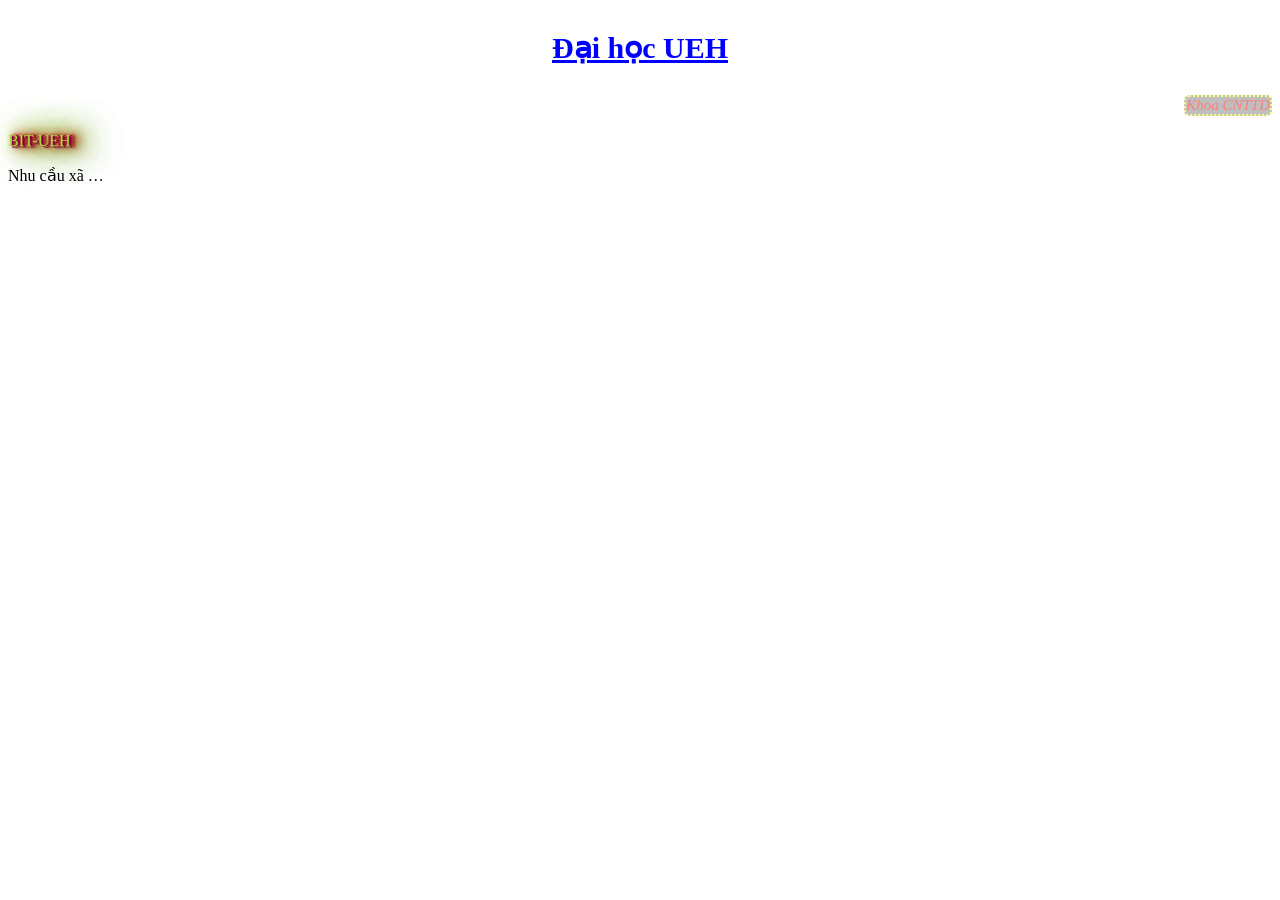
<file: VeNha/Bai2/BaiTap2.html>
<!DOCTYPE html>
<html lang="vi">
<head>
    <meta charset="UTF-8">
    <title>Bài tập 2</title>
<link rel="stylesheet" href="BaiTap2.css"></head>
<body>

    <p class="text-a">Đại học UEH</p>

    <p class="text-b">Khoa CNTTD</p>

    <p class="text-c">BIT-UEH</p>

    <p class="text-e">Nhu cầu xã hội Ngành Thương mại điện tử (TMĐT) tại Việt Nam hiện nay đang có những bước tăng trưởng mạnh mẽ và ngày càng đóng góp nhiều hơn cho sự phát triển kinh tế xã hội của đất nước. Thị trường TMĐT Việt Nam đã trở nên sôi động hơn khi có nhiều</p>

</body>
</html>
</file>
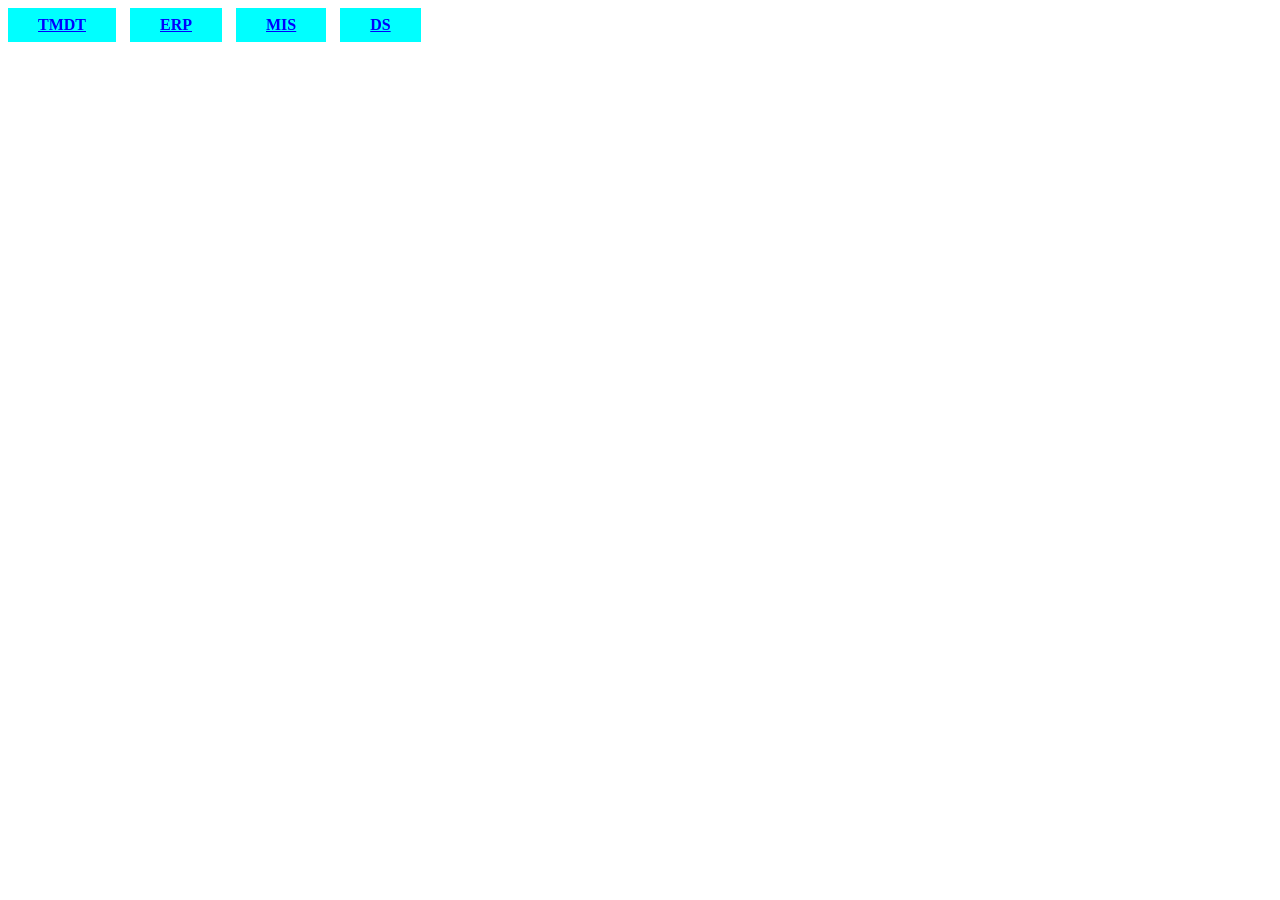
<file: VeNha/Bai4/BaiTap4.html>
<!DOCTYPE html>
<html lang="vi">
<head>
    <meta charset="UTF-8">
    <title>Bài 4</title>
    <link rel="stylesheet" href="BaiTap4.css">
</head>
<body>

    <ul>
        <li><a href="#">TMDT</a></li>
        <li><a href="#">ERP</a></li>
        <li><a href="#">MIS</a></li>
        <li><a href="#">DS</a></li>
    </ul>

</body>
</html>
</file>
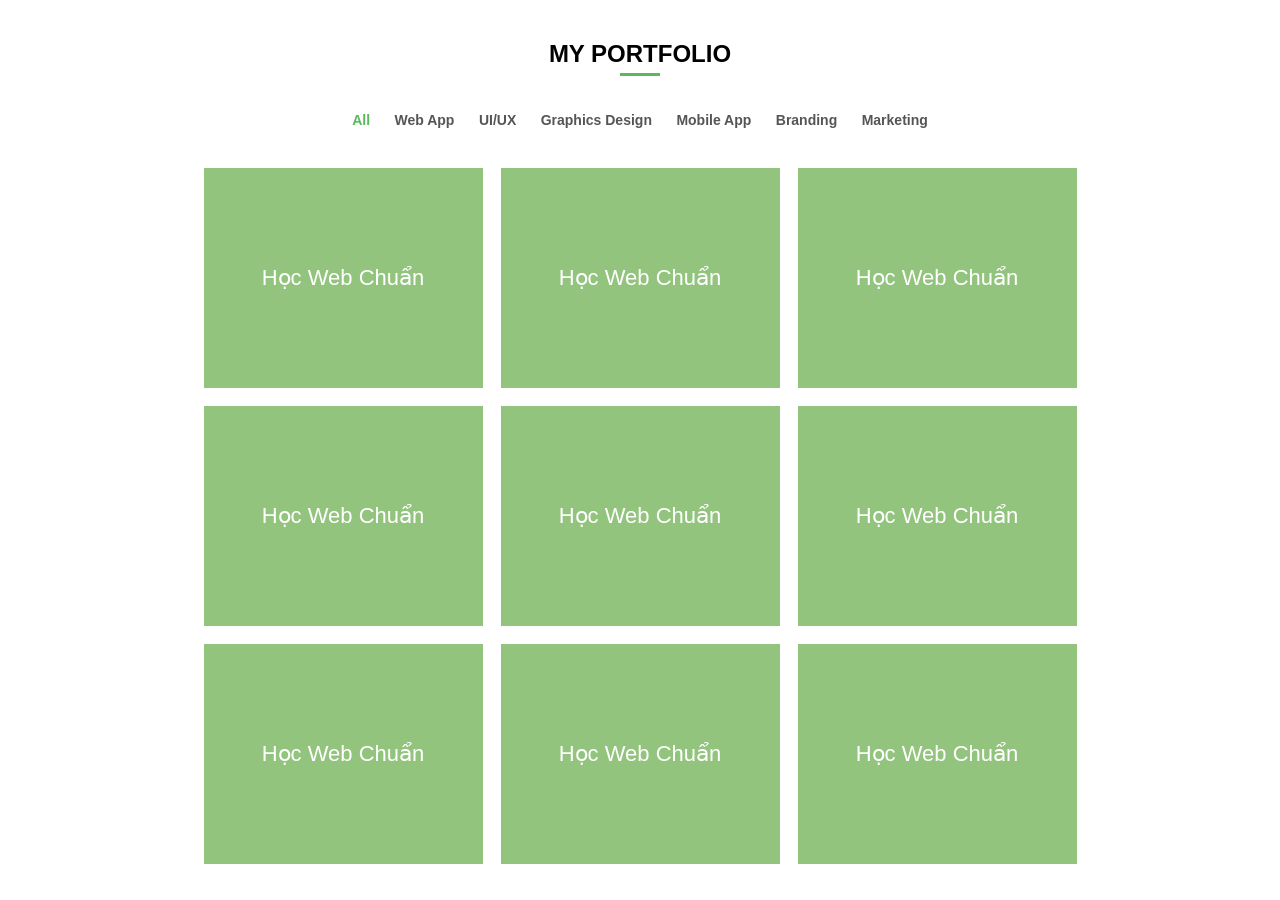
<file: VeNha/Bai6/BaiTap6.html>
<!doctype html>
<html lang="en">
<head>
    <meta charset="utf-8">
    <title>Học web chuẩn</title>
    <link rel="stylesheet" href="BaiTap6.css">
</head>
<body>
    <section class="portfolio">
        <h2>MY PORTFOLIO</h2>
        <ul class="list-tab">
            <li class="active"><a href="./">All</a></li>
            <li><a href="./">Web App</a></li>
            <li><a href="./">UI/UX</a></li>
            <li><a href="./">Graphics Design</a></li>
            <li><a href="./">Mobile App</a></li>
            <li><a href="./">Branding</a></li>
            <li><a href="./">Marketing</a></li>
        </ul>
        <ul class="galerry">
            <li><a href="./"><span>Học Web Chuẩn</span></a></li>
            <li><a href="./"><span>Học Web Chuẩn</span></a></li>
            <li><a href="./"><span>Học Web Chuẩn</span></a></li>
            <li><a href="./"><span>Học Web Chuẩn</span></a></li>
            <li><a href="./"><span>Học Web Chuẩn</span></a></li>
            <li><a href="./"><span>Học Web Chuẩn</span></a></li>
            <li><a href="./"><span>Học Web Chuẩn</span></a></li>
            <li><a href="./"><span>Học Web Chuẩn</span></a></li>
            <li><a href="./"><span>Học Web Chuẩn</span></a></li>
        </ul>
    </section>
</body>
</html>
</file>
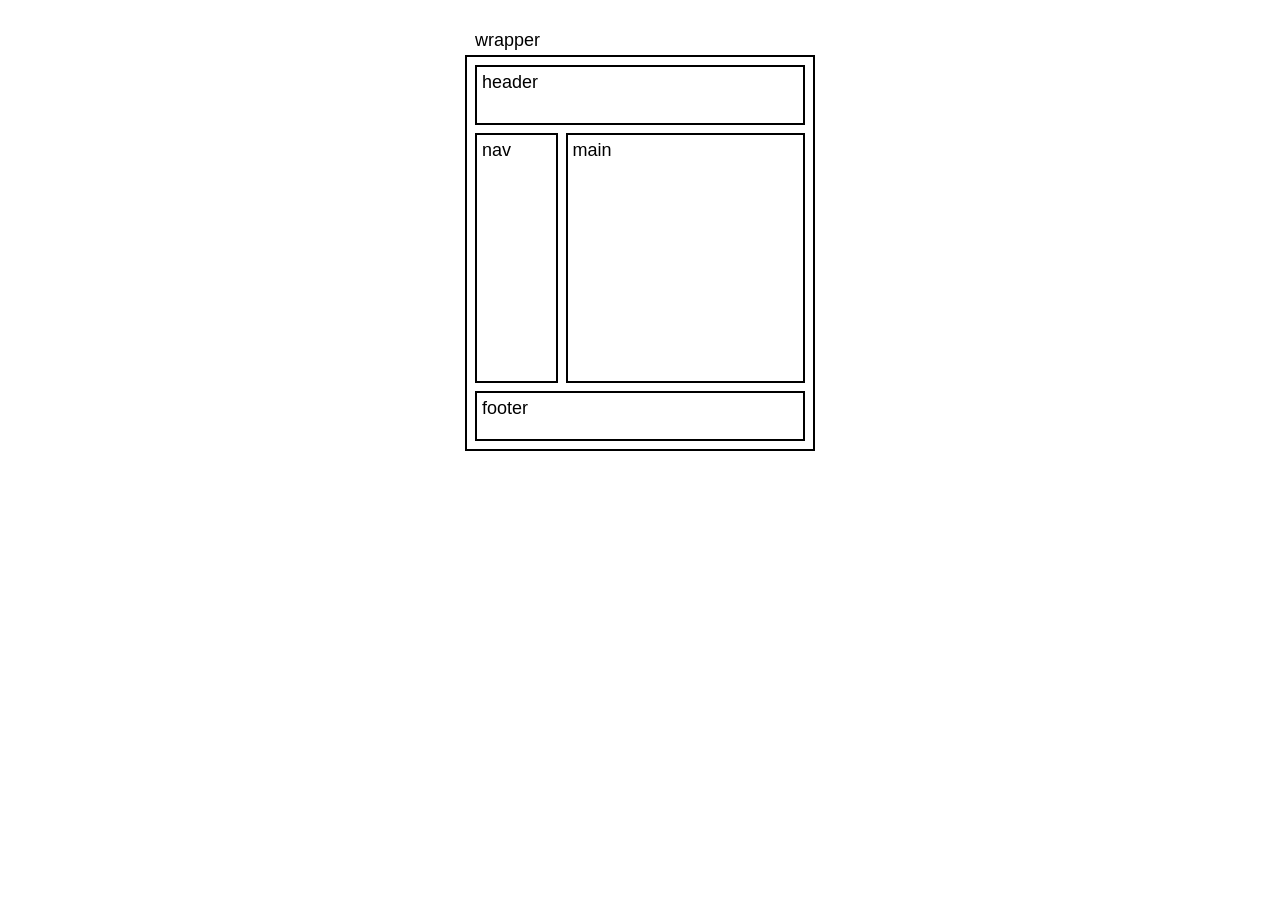
<file: VeNha/Bai7/BaiTap7.html>
<!doctype html>
<html lang="en">
<head>
    <meta charset="utf-8">
    <title>Bài 7 - Bố cục Layout</title>
    <link rel="stylesheet" href="BaiTap7.css">
</head>
<body>
    <div class="outer-container">
        <span class="title-wrapper">wrapper</span>
        <div id="wrapper">
            <header>header</header>
            <nav>nav</nav>
            <main>main</main>
            <footer>footer</footer>
        </div>
    </div>
</body>
</html>
</file>
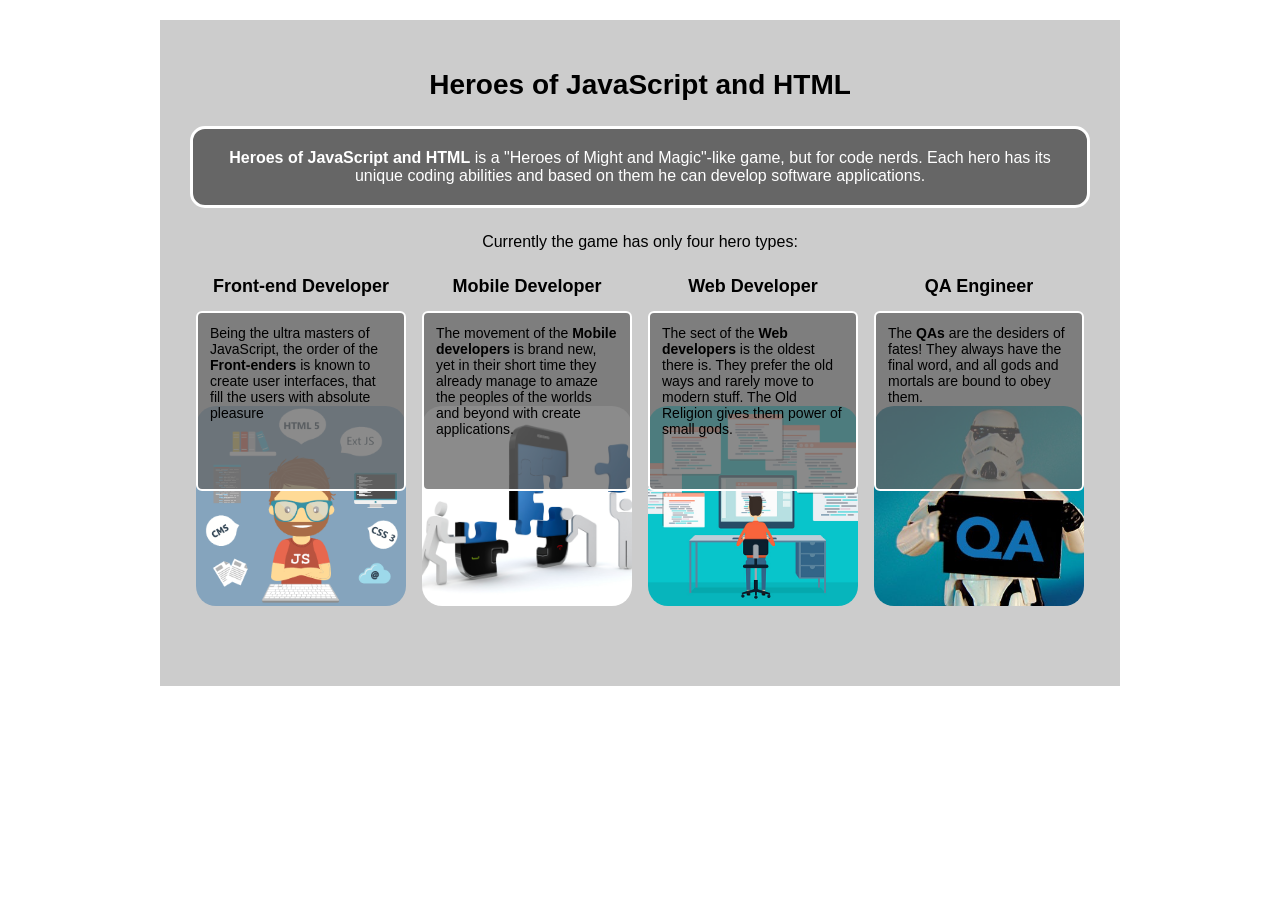
<file: VeNha/Bai8(a)/BaiTap8(a).html>
<!DOCTYPE html>
<html lang="en">

<head>
    <meta charset="UTF-8">
    <title>Heroes of JavaScript and HTML</title>    
    <style> 
        ul.heroes-list {
            display: flex;
            justify-content: space-between;
            list-style: none;
            padding: 0;
            margin: 0;
        }

        #root {
            width: 960px;
            margin: 20px auto;
            font-size: 16px;
            background-color: #cccccc;
            padding: 30px;
            box-sizing: border-box;
            font-family: Arial, sans-serif;
        }

        .header {
            font-size: 28px;
            text-align: center;
            margin-bottom: 25px;
        }

        #root > .description {
            margin: 0 auto 25px auto;
            background-color: #666666;
            color: #ffffff;
            padding: 20px;
            border: 3px solid #ffffff;
            border-radius: 15px;
            text-align: center;
        }

        .remark {
            text-align: center;
            margin-bottom: 25px;
        }

        .hero-item {
            width: 210px;
            display: inline-block;
            vertical-align: top;
            margin: 0 6px;
            position: relative;
            height: 380px;
        }

        .hero-item h2 {
            font-size: 18px;
            text-align: center;
            margin: 0 0 10px 0;
        }

        .hero-item .description {
            position: absolute;
            top: 35px;
            left: 0;
            margin: 0;
            font-size: 14px;
            background-color: rgba(100, 100, 100, 0.75);
            color: #000000;
            height: 180px;
            text-align: left;
            padding: 12px;
            border: 2px solid #ffffff;
            border-radius: 6px;
            z-index: 2;
            box-sizing: border-box;
        }

        .hero-item img {
            position: absolute;
            top: 130px;
            left: 0;
            width: 210px;
            height: 200px;
            border: none;
            border-radius: 20px;
            object-fit: cover;
            z-index: 1;
        }
    </style>
</head>

<body>
    <div id="root">
        <h1 class="header">
            <i class="fas fa-address-card"></i>
            Heroes of JavaScript and HTML</h1>
            
        <p class="description">
            <i class="fab fa-android"></i>
            <strong>Heroes of JavaScript and HTML</strong> is a "Heroes of Might and Magic"-like game, but for code nerds.
            Each hero has its unique coding abilities and based on them he can develop software applications.
        </p>
        <div class="container">
            <p class="remark">Currently the game has only four hero types:</p>
            <ul class="heroes-list">
                <li class="hero-item">
                    <h2>Front-end Developer</h2>
                    <p class="description">
                        Being the ultra masters of JavaScript, the order of the <strong>Front-enders</strong> is known to
                        create user interfaces, that fill the users with absolute pleasure
                    </p>
                    <img class="animated infinite bounce delay-2s" src="imgs/fe.png" alt="">
                </li>
                <li class="hero-item">
                    <h2>Mobile Developer</h2>
                    <p class="description">
                        The movement of the <strong>Mobile developers</strong> is brand new, yet in their short time they
                        already manage to amaze the peoples of the worlds and beyond with create applications.
                    </p>
                    <img src="imgs/mobile.jpg" alt="">
                </li>
                <li class="hero-item">
                    <h2>Web Developer</h2>
                    <p class="description">
                        The sect of the <strong>Web developers</strong> is the oldest there is. They prefer the old ways and rarely move to modern stuff. The Old Religion gives them power of small gods. 
                    </p>
                    <img src="imgs/web.jpg" alt="">
                </li>
                <li class="hero-item">
                    <h2>QA Engineer</h2>
                    <p class="description">
                        The <strong>QAs</strong> are the desiders of fates! They always have the final word, and all gods and mortals are bound to obey them.
                    </p>
                    <img src="imgs/qa.jpg" alt="">
                </li>
            </ul>
        </div>
    </div>
</body>

</html>
</file>
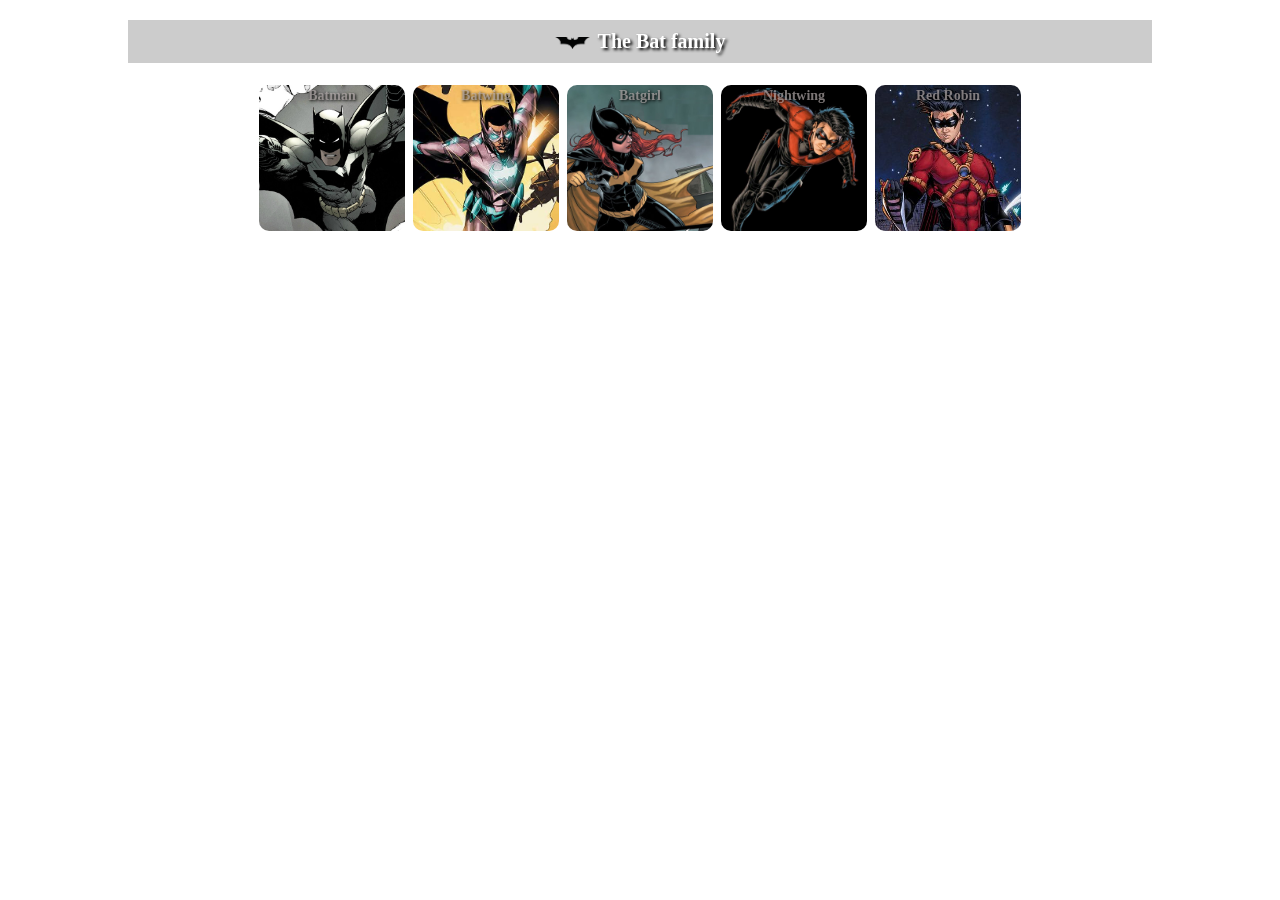
<file: VeNha/Bai8(b)/Bai8(b).html>
<!DOCTYPE html>
<html lang="en">
<head>
    <meta charset="UTF-8">
    <title>The Bat Family</title>
    <link rel="stylesheet" href="Bai8(b).css">
</head>
<body>
    <div id="root">
        <h1 id="site-header"><span>The Bat family<span></h1>
        <ul class="superheroes">
            <li>
                <strong class="hero-header">Batman</strong>
                <img src="imgs/superhero-1.jpg" alt="">
                <a href="https://en.wikipedia.org/wiki/Batman">Read more</a>
            </li>
            <li>
                <strong class="hero-header">Batwing</strong>
                <img src="imgs/superhero-2.jpg" alt="">
                <a href="https://en.wikipedia.org/wiki/Batwing_(DC_Comics)">Read more</a>
            </li>
            <li>
                <strong class="hero-header">Batgirl</strong>
                <img src="imgs/superhero-3.jpg" alt="">
                <a href="https://en.wikipedia.org/wiki/Batgirl">Read more</a>
            </li>
            <li>
                <strong class="hero-header">Nightwing</strong>
                <img src="imgs/superhero-4.jpg" alt="">
                <a href="https://en.wikipedia.org/wiki/Nightwing">Read more</a>
            </li>
            <li>
                <strong class="hero-header">Red Robin</strong>
                <img src="imgs/superhero-5.jpg" alt="">
                <a href="https://en.wikipedia.org/wiki/Red_Robin_(comics)">Read more</a>
            </li>
        </ul>
    </div>
</body>
</html>
</file>
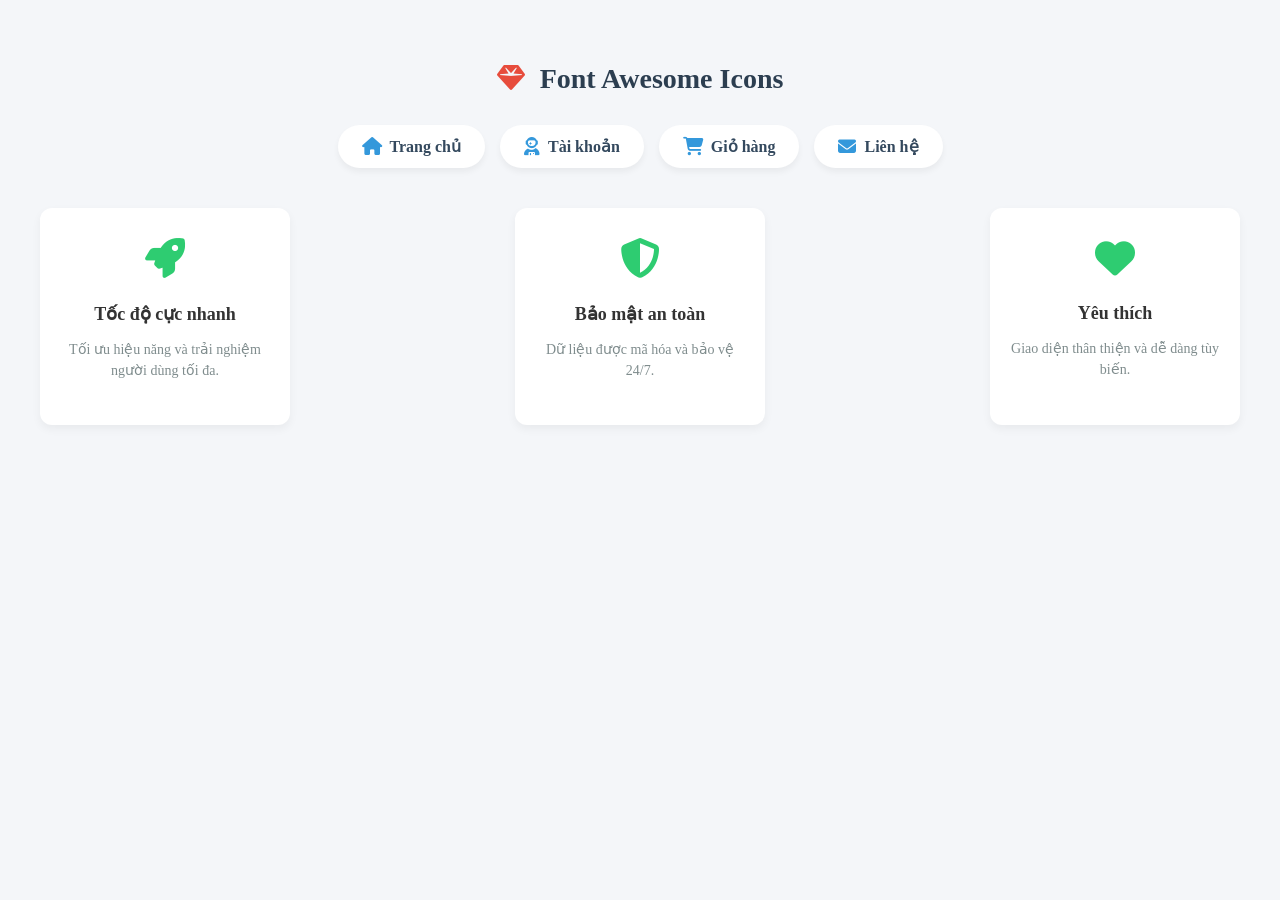
<file: VeNha/Bai9/BaiTap9.html>
<!DOCTYPE html>
<html lang="vi">
<head>
    <meta charset="UTF-8">
    <meta name="viewport" content="width=device-width, initial-scale=1.0">
    <title>Bài 9 - Sử dụng Font Awesome</title>
    <link rel="stylesheet" href="https://cdnjs.cloudflare.com/ajax/libs/font-awesome/6.5.1/css/all.min.css">
    <link rel="stylesheet" href="BaiTap9.css">
</head>
<body>

    <div class="container">
        <h2><i class="fa-solid fa-gem"></i> Font Awesome Icons</h2>
        
        <ul class="icon-menu">
            <li>
                <a href="#">
                    <i class="fa-solid fa-house"></i>
                    <span>Trang chủ</span>
                </a>
            </li>
            <li>
                <a href="#">
                    <i class="fa-solid fa-user-astronaut"></i>
                    <span>Tài khoản</span>
                </a>
            </li>
            <li>
                <a href="#">
                    <i class="fa-solid fa-cart-shopping"></i>
                    <span>Giỏ hàng</span>
                </a>
            </li>
            <li>
                <a href="#">
                    <i class="fa-solid fa-envelope"></i>
                    <span>Liên hệ</span>
                </a>
            </li>
        </ul>

        <div class="features">
            <div class="feature-card">
                <i class="fa-solid fa-rocket feature-icon"></i>
                <h3>Tốc độ cực nhanh</h3>
                <p>Tối ưu hiệu năng và trải nghiệm người dùng tối đa.</p>
            </div>
            <div class="feature-card">
                <i class="fa-solid fa-shield-halved feature-icon"></i>
                <h3>Bảo mật an toàn</h3>
                <p>Dữ liệu được mã hóa và bảo vệ 24/7.</p>
            </div>
            <div class="feature-card">
                <i class="fa-solid fa-heart feature-icon"></i>
                <h3>Yêu thích</h3>
                <p>Giao diện thân thiện và dễ dàng tùy biến.</p>
            </div>
        </div>
    </div>

</body>
</html>
</file>
<file: VeNha/Bai2/BaiTap2.css>
body {
    background-image: url('https://ueh.edu.vn/schools/college/images/logo/bit-header-logo.png'); 
    background-size: 30px;                
    background-repeat: repeat;             
    background-attachment: fixed;          
}

.text-a {
    color: blue;
    text-align: center;
    font-weight: bold;
    text-decoration: underline;
    font-size: 30px;
}

.text-b {
    color: red;
    text-align: right;
    font-style: italic;
    border: 2px dotted yellow;
    border-radius: 5px;
    background-color: gray;
    font-size: 15px;
    opacity: 0.5;
    display: table; 
    margin-left: auto; 
}

.text-c {
    color: #A7DD3C;
    text-shadow: 2px 0 0px #800040, 3px 2px 0px rgba(77,0,38,0.5), 
    3px 0 3px #FF002B, 5px 0 3px #800015, 6px 2px 3px rgba(77,0,13,0.5), 
    6px 0 9px #FF5500, 8px 0 9px #802A00, 9px 2px 9px rgba(77,25,0,0.5), 
    9px 0 18px #FFD500, 11px 0 18px #806A00, 12px 2px 18px rgba(77,66,0,0.5), 
    12px 0 30px #D4FF00, 14px 0 30px #6A8000, 15px 2px 30px rgba(64,77,0,0.5), 
    15px 0 45px #80FF00, 17px 0 45px #408000, 17px 2px 45px rgba(38,77,0,0.5);
}

.text-e {
    width: 100px;             
    height: 50px;             
    overflow: hidden;         
    text-overflow: ellipsis;  
    white-space: nowrap;      
}
</file>
<file: VeNha/Bai4/BaiTap4.css>
ul {
    list-style-type: none;
    padding: 0;
    margin: 0;
}

ul li {
    display: inline-block;
    margin-right: 10px;
}

ul li a {
    display: inline-block;
    background-color: cyan;
    color: blue;
    padding: 8px 30px;
    text-decoration: underline;
    font-weight: bold;
    font-family: 'Times New Roman', Times, serif;
}
</file>
<file: VeNha/Bai6/BaiTap6.css>
body {
    font-family: Arial, sans-serif; margin: 0;
    padding: 20px; background-color: #fff;
}
.portfolio {
    width: 900px; margin: 0 auto; text-align: center;
}
.portfolio h2 {
    font-size: 24px; font-weight: bold;
    margin-bottom: 15px; position: relative;
    display: inline-block; padding-bottom: 8px;
}
.portfolio h2::after {
    content: ""; position: absolute;
    bottom: 0; left: 50%;
    transform: translateX(-50%); width: 40px;
    height: 3px; background-color: #5cb85c;
}
.list-tab {
    list-style: none; padding: 0;
    margin: 20px 0 30px 0;
}
.list-tab li {
    display: inline-block; margin: 0 10px;
}
.list-tab li a {
    text-decoration: none; color: #555;
    font-weight: bold; font-size: 14px;
}
.list-tab li.active a {
    color: #5cb85c;
}
.galerry {
    list-style: none; padding: 0;
    margin: 0; font-size: 0;
}
.galerry li {
    display: inline-block; width: 31%;
    margin: 1%; box-sizing: border-box;
}
.galerry li a {
    display: flex;
    justify-content: center;
    align-items: center;
    height: 220px;
    background-color: #93c47d; 
    text-decoration: none;
    color: #ffffff;
    font-size: 22px;
    font-weight: normal;
}
</file>
<file: VeNha/Bai7/BaiTap7.css>
.outer-container {
    width: 350px;
    margin: 30px auto;
}
.title-wrapper {
    display: block;
    font-family: sans-serif;
    font-size: 18px;
    margin-bottom: 4px;
    margin-left: 10px;
}

#wrapper {
    display: grid;
    grid-template-columns: 25% 1fr;
    gap: 8px;
    border: 2px solid #000;
    padding: 8px;
    box-sizing: border-box;
}
header, footer {
    grid-column: 1 / -1;
}
header, nav, main, footer {
    border: 2px solid #000;
    box-sizing: border-box;
    padding: 5px;
    font-family: sans-serif;
    font-size: 18px;
}
header {
    height: 60px;
}
nav {
    height: 250px;
}

main {
    height: 250px;
}

footer {
    height: 50px;
}
</file>
<file: VeNha/Bai8(b)/Bai8(b).css>
#root {
    width: 1024px;
    margin: 20px auto;
    text-align: center;
}
#site-header {
    width: 100%;
    box-sizing: border-box;
    background-color: #ccc;
    margin: 20px 0;
    padding: 10px;
    text-align: center;
    font-size: 20px;
    font-weight: bold;
}
#site-header::before {
    content: "";
    display: inline-block;
    width: 35px;
    height: 20px;
    background-image: url("imgs/logo.png");
    background-size: contain;
    background-repeat: no-repeat;
    background-position: center;
    vertical-align: middle;
    margin-right: 8px;
}
#site-header span {
    color: white;
    text-shadow: 2px 2px 3px black;
}
.superheroes {
    padding: 0;
    margin: 20px auto;
    text-align: center;
}
.superheroes li {
    width: 150px;
    display: inline-block;
    position: relative;
    vertical-align: bottom;
    margin: 0;
    list-style: none;
    transition: width 0.4s;
}
.superheroes img {
    display: block;
    width: 100%;
    max-width: 100%;
    aspect-ratio: 1 / 1;
    height: auto;
    object-fit: cover;
    border: 2px solid white;
    border-radius: 12px;
    box-sizing: border-box;
}
.superheroes strong {
    position: absolute;
    top: 5px;
    left: 0;
    width: 100%;
    color: rgba(191, 181, 181, 0.65);
    font-size: 14px;
    text-shadow: 1px 1px 3px black;
    z-index: 1;
    transition: color 0.4s;
}

.superheroes li:hover strong {
    color: white;
}
.superheroes a {
    display: none;
    width: 100%;
    padding: 5px;
    box-sizing: border-box;
    color: white;
    background-color: #666;
    text-decoration: none;
    font-size: 12px;
}
.superheroes li:hover {
    width: 200px;
}
.superheroes li:hover a {
    display: block;
    text-decoration: underline;
}
</file>
<file: VeNha/Bai9/BaiTap9.css>
body {
    font-family: "Times New Roman", Times, serif;
    background-color: #f4f6f9;
    margin: 0;
    padding: 40px;
    color: #333;
}

.container {
    margin: 0 auto;
    text-align: center;
}

h2 {
    color: #2c3e50;
    font-size: 28px;
    margin-bottom: 30px;
}

h2 i {
    color: #e74c3c;
    margin-right: 8px;
}

.icon-menu {
    list-style: none;
    padding: 0;
    margin: 0 0 40px 0;
    display: flex;
    justify-content: center;
    gap: 15px;
}

.icon-menu li {
    flex-shrink: 0;
}

.icon-menu li a {
    display: flex;
    align-items: center;
    gap: 8px;
    text-decoration: none;
    background-color: #ffffff;
    color: #34495e;
    padding: 12px 24px;
    border-radius: 30px;
    font-weight: bold;
    box-shadow: 0 4px 6px rgba(0,0,0,0.05);
    transition: all 0.3s ease;
}

.icon-menu li a i {
    font-size: 18px;
    color: #3498db;
    transition: color 0.3s ease;
}

.icon-menu li a:hover {
    background-color: #3498db;
    color: #ffffff;
    transform: translateY(-3px);
    box-shadow: 0 6px 12px rgba(52, 152, 219, 0.3);
}

.icon-menu li a:hover i {
    color: #ffffff;
}

.features {
    display: flex;
    justify-content: space-between;
    gap: 20px;
}

.feature-card {
    background: #ffffff;
    padding: 30px 20px;
    border-radius: 12px;
    box-sizing: border-box;
    flex: 0 0 250px;
    box-shadow: 0 4px 10px rgba(0,0,0,0.05);
    transition: transform 0.3s ease;
}

.feature-card:hover {
    transform: translateY(-5px);
}

.feature-icon {
    font-size: 40px;
    color: #2ecc71;
    margin-bottom: 15px;
}

.feature-card h3 {
    margin: 10px 0;
    font-size: 18px;
}

.feature-card p {
    font-size: 14px;
    color: #7f8c8d;
    line-height: 1.5;
}
</file>
